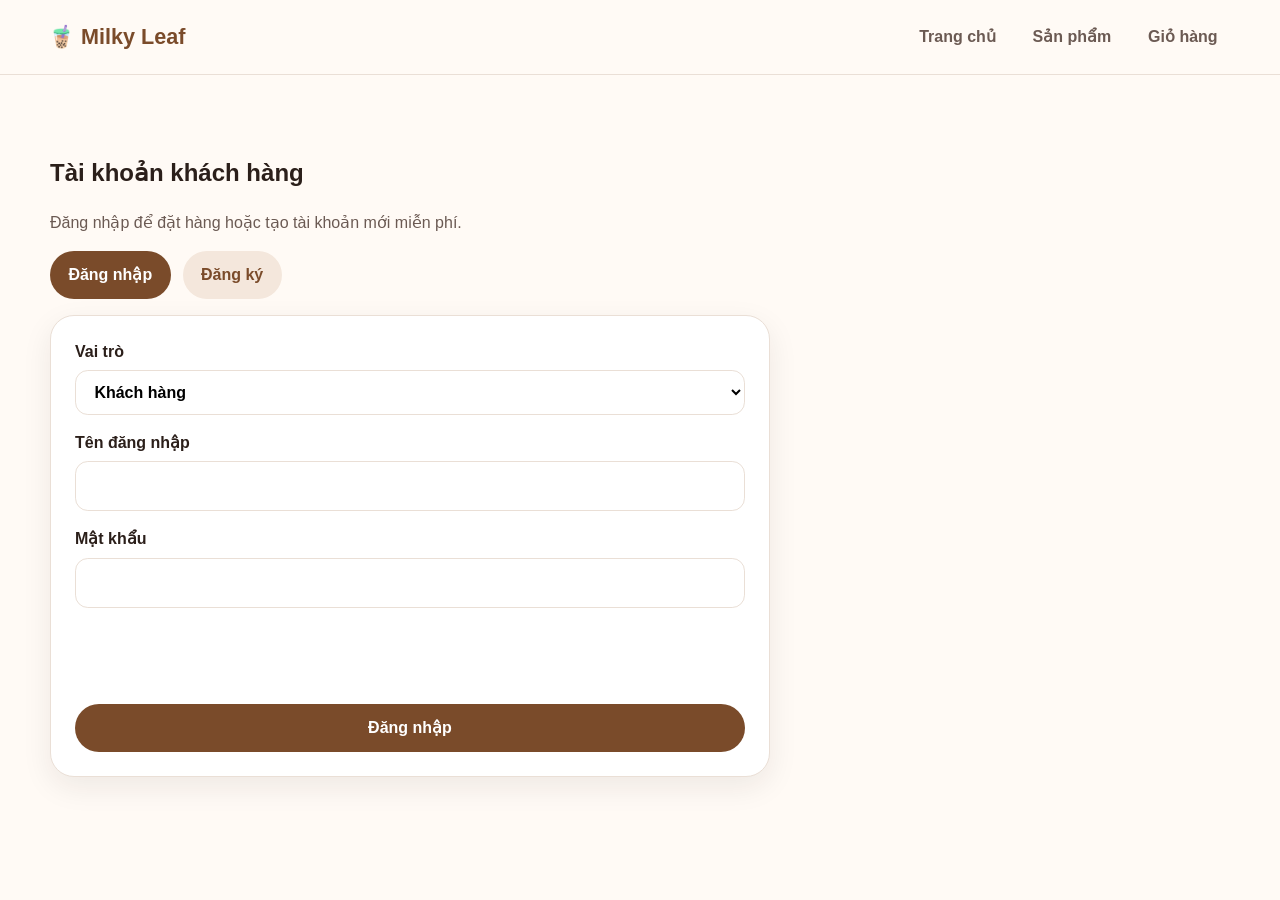
<file: templates/client/login.html>
<!DOCTYPE html>
<html lang="vi"><head><meta charset="UTF-8"/><meta name="viewport" content="width=device-width, initial-scale=1.0"/><title>Milky Leaf - Đăng nhập / đăng ký</title><link rel="stylesheet" href="/static/css/client.css"/><link rel="stylesheet" href="/static/css/shop-enhancements.css"/></head>
<body><header class="site-header"><a class="brand" href="/client/index.html">🧋 Milky Leaf</a><nav class="site-nav"><a href="/client/index.html">Trang chủ</a><a href="/client/storeproduct.html">Sản phẩm</a><a href="/client/checkout.html">Giỏ hàng</a></nav></header>
<main><section class="section checkout"><h1>Tài khoản khách hàng</h1><p class="muted">Đăng nhập để đặt hàng hoặc tạo tài khoản mới miễn phí.</p>
<div class="auth-tabs"><button class="btn btn-primary" type="button" data-auth-tab="login">Đăng nhập</button><button class="btn btn-secondary" type="button" data-auth-tab="register">Đăng ký</button></div>
<form class="checkout-form" data-auth-form="login"><label>Vai trò<select name="role" required><option value="customer">Khách hàng</option><option value="staff">Nhân viên</option><option value="admin">Quản trị viên</option></select></label><label>Tên đăng nhập<input name="username" autocomplete="username" required maxlength="30"/></label><label>Mật khẩu<input type="password" name="password" autocomplete="current-password" required/></label><p class="status-message" data-auth-message role="status"></p><button class="btn btn-primary" type="submit">Đăng nhập</button></form>
<form class="checkout-form" data-auth-form="register" hidden><label>Vai trò<select name="role" required><option value="customer">Khách hàng</option><option value="staff">Nhân viên</option></select></label><label>Tên đăng nhập<input name="username" autocomplete="username" required minlength="3" maxlength="30" pattern="[A-Za-z0-9_.-]+"/></label><label>Mật khẩu (ít nhất 8 ký tự)<input type="password" name="password" autocomplete="new-password" required minlength="8" maxlength="128"/></label><p class="status-message" data-register-message role="status"></p><button class="btn btn-primary" type="submit">Tạo tài khoản</button></form>
</section></main><div class="toast-region" aria-live="polite"></div>
<script>
const forms={login:document.querySelector('[data-auth-form="login"]'),register:document.querySelector('[data-auth-form="register"]')};
document.querySelectorAll('[data-auth-tab]').forEach(button=>button.addEventListener('click',()=>{Object.entries(forms).forEach(([key,form])=>form.hidden=key!==button.dataset.authTab);document.querySelectorAll('[data-auth-tab]').forEach(tab=>tab.className=tab===button?'btn btn-primary':'btn btn-secondary')}));
function toast(message,type='success'){const node=document.createElement('div');node.className=`toast toast-${type}`;node.textContent=message;const region=document.querySelector('.toast-region');region.append(node);requestAnimationFrame(()=>node.classList.add('toast-visible'));setTimeout(()=>node.remove(),3200)}
async function submitAuth(form,url,message){const button=form.querySelector('button[type="submit"]');button.disabled=true;message.textContent='Đang xử lý…';try{const payload=Object.fromEntries(new FormData(form));const response=await fetch(url,{method:'POST',credentials:'same-origin',headers:{'Content-Type':'application/json'},body:JSON.stringify(payload)});const data=await response.json();if(!response.ok||!data.ok)throw new Error(data.error||'Không thể xác thực tài khoản.');if(payload.role&&data.user.role!==payload.role)throw new Error('Tài khoản không thuộc vai trò đã chọn.');toast(url.includes('register')?'Đăng ký thành công!':'Đăng nhập thành công!');const destination=data.user.role==='admin'?'/admin/users.html':data.user.role==='staff'?'/staff/orders.html':'/client/index.html';setTimeout(()=>location.href=destination,500)}catch(error){message.className='status-message error-message';message.textContent=error.message;toast(error.message,'error')}finally{button.disabled=false}}
forms.login.addEventListener('submit',event=>{event.preventDefault();submitAuth(forms.login,'/admin/login',document.querySelector('[data-auth-message]'));});
forms.register.addEventListener('submit',event=>{event.preventDefault();submitAuth(forms.register,'/api/client/register',document.querySelector('[data-register-message]'));});
</script></body></html>
</file>
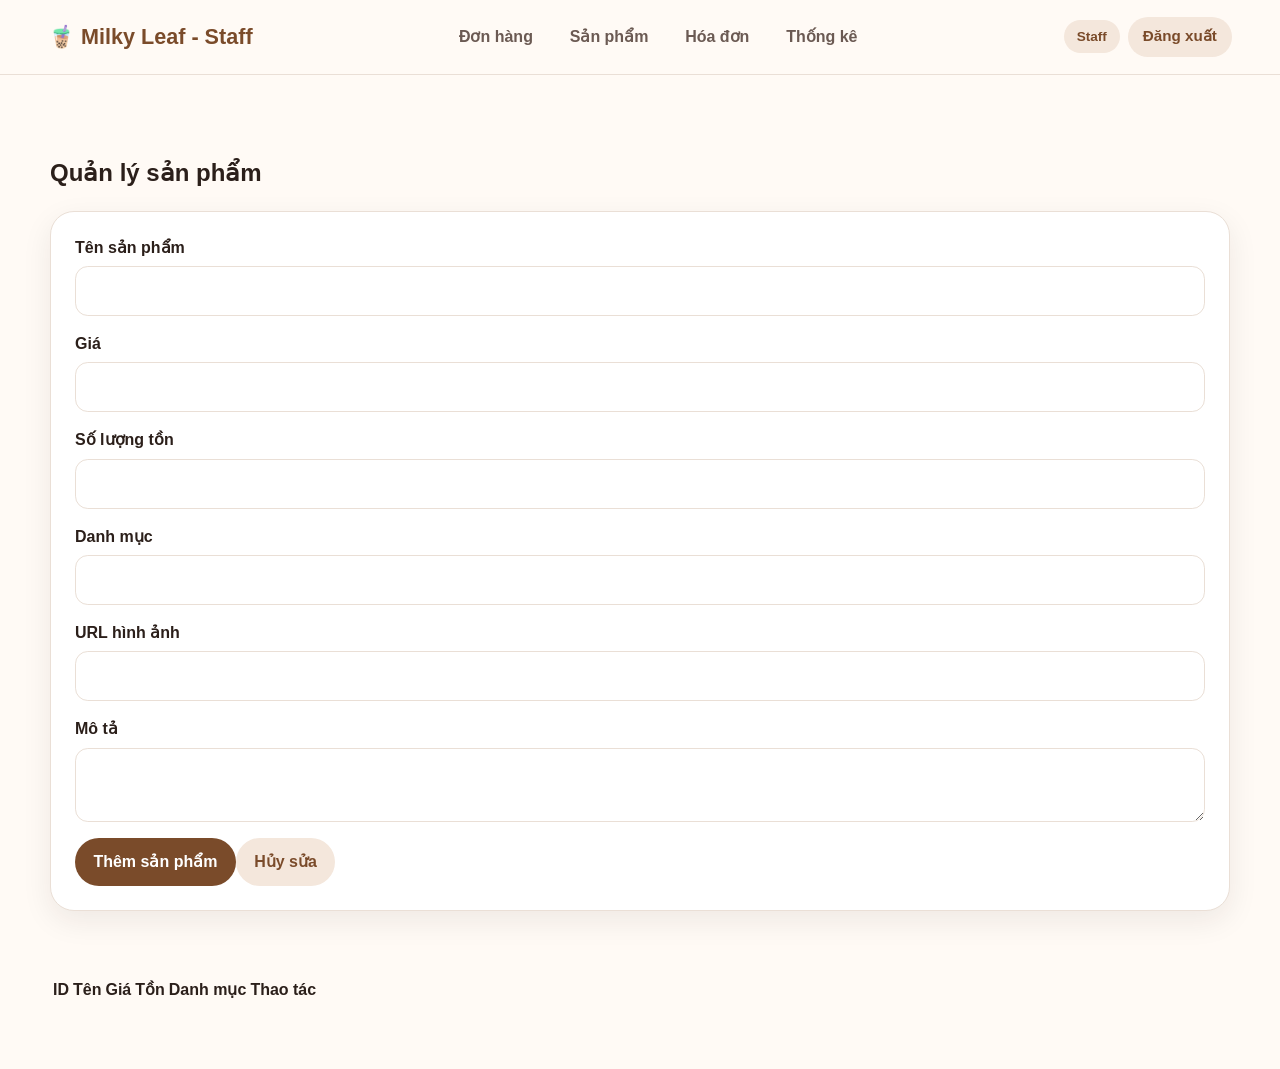
<file: templates/staff/products.html>
<!DOCTYPE html>
<html lang="vi">
<head>
  <meta charset="UTF-8" />
  <meta name="viewport" content="width=device-width, initial-scale=1.0" />
  <title>Milky Leaf - Nhân viên sản phẩm</title>
  <link rel="stylesheet" href="../../static/css/client.css" />
</head>
<body>
  <header class="site-header">
    <a class="brand" href="/staff/index.html">🧋 Milky Leaf - Staff</a>
    <nav class="site-nav">
      <a href="/staff/orders.html">Đơn hàng</a>
      <a href="/staff/products.html">Sản phẩm</a>
      <a href="/staff/bills.html">Hóa đơn</a>
      <a href="/staff/dashboard.html">Thống kê</a>
    </nav>
    <div class="auth-actions">
      <span class="role-badge">Staff</span>
      <button class="btn btn-secondary" type="button" onclick="logout()">Đăng xuất</button>
    </div>
  </header>
  <main>
    <section class="section">
      <h1>Quản lý sản phẩm</h1>
      <form class="checkout-form" id="product-form">
        <input type="hidden" name="id" />
        <label>Tên sản phẩm <input name="name" required /></label>
        <label>Giá <input name="price" type="number" min="0" step="1000" required /></label>
        <label>Số lượng tồn <input name="stock" type="number" min="0" required /></label>
        <label>Danh mục <input name="category" required /></label>
        <label>URL hình ảnh <input name="image_url" /></label>
        <label>Mô tả <textarea name="description"></textarea></label>
        <div class="form-actions"><button class="btn btn-primary" type="submit" id="submit-btn">Thêm sản phẩm</button><button class="btn btn-secondary" type="button" id="cancel-btn" hidden>Hủy sửa</button></div>
      </form>
      <p class="status-message" data-message></p>
      <div class="table-wrap"><table class="admin-table"><thead><tr><th>ID</th><th>Tên</th><th>Giá</th><th>Tồn</th><th>Danh mục</th><th>Thao tác</th></tr></thead><tbody data-products></tbody></table></div>
    </section>
  </main>
  <script>
    const form=document.getElementById('product-form'),body=document.querySelector('[data-products]'),msg=document.querySelector('[data-message]');
    const money=n=>new Intl.NumberFormat('vi-VN').format(Number(n)||0)+'đ';
    async function load(){const r=await fetch('/staff/api/products',{credentials:'same-origin'}),d=await r.json();if(!d.ok){msg.textContent=d.error||'Không tải được';return}body.innerHTML=d.products.map(p=>`<tr><td>${p.id}</td><td>${p.name}</td><td>${money(p.price)}</td><td>${p.stock}</td><td>${p.category}</td><td><button class="btn btn-small" data-edit="${p.id}" data-name="${encodeURIComponent(p.name)}" data-price="${p.price}" data-stock="${p.stock}" data-category="${encodeURIComponent(p.category)}" data-description="${encodeURIComponent(p.description)}" data-image="${encodeURIComponent(p.image_url)}">Sửa</button> <button class="btn btn-small" data-delete="${p.id}">Xóa</button></td></tr>`).join('')}
    function reset(){form.reset();form.id.value='';document.getElementById('submit-btn').textContent='Thêm sản phẩm';document.getElementById('cancel-btn').hidden=true}
    form.addEventListener('submit',async e=>{e.preventDefault();const id=form.id.value,payload={name:form.name.value,price:form.price.value,stock:form.stock.value,category:form.category.value,image_url:form.image_url.value,description:form.description.value};const r=await fetch(id?'/staff/api/products/'+id:'/staff/api/products',{method:id?'PUT':'POST',headers:{'Content-Type':'application/json'},credentials:'same-origin',body:JSON.stringify(payload)}),d=await r.json();if(!d.ok)return alert(d.error||'Lưu thất bại');reset();load()});
    body.addEventListener('click',async e=>{const edit=e.target.closest('[data-edit]'),del=e.target.closest('[data-delete]');if(edit){form.id.value=edit.dataset.edit;form.name.value=decodeURIComponent(edit.dataset.name);form.price.value=edit.dataset.price;form.stock.value=edit.dataset.stock;form.category.value=decodeURIComponent(edit.dataset.category);form.description.value=decodeURIComponent(edit.dataset.description);form.image_url.value=decodeURIComponent(edit.dataset.image);document.getElementById('submit-btn').textContent='Cập nhật sản phẩm';document.getElementById('cancel-btn').hidden=false}if(del&&confirm('Xóa sản phẩm này?')){const r=await fetch('/staff/api/products/'+del.dataset.delete,{method:'DELETE',credentials:'same-origin'}),d=await r.json();if(!d.ok)alert(d.error||'Xóa thất bại');else load()}});
    document.getElementById('cancel-btn').addEventListener('click',reset);
    async function logout() {
      await fetch('/admin/logout', { method: 'POST', credentials: 'same-origin' });
      window.location.href = '/client/login.html';
    }
  </script>
</body>
</html>
</file>
<file: static/css/client.css>
:root {
  --bg: #fffaf5;
  --surface: #ffffff;
  --text: #2b1f1a;
  --muted: #6b5a53;
  --brand: #7a4b2a;
  --accent: #d98b45;
  --border: #eadfd6;
  --shadow: 0 10px 30px rgba(43, 31, 26, 0.08);
}
* { box-sizing: border-box; }
body { margin: 0; font-family: "Segoe UI", Arial, sans-serif; color: var(--text); background: var(--bg); line-height: 1.5; }
body.home-page { background: linear-gradient(rgba(255,250,245,.82),rgba(255,250,245,.82)),url("../images/home-bg.png"); background-size: cover; background-position: center; background-attachment: fixed; }
a { color: inherit; text-decoration: none; }
.site-header { position: sticky; top: 0; z-index: 10; display: flex; align-items: center; justify-content: space-between; gap: 1rem; padding: 1rem clamp(1rem,4vw,3rem); background: rgba(255,250,245,.94); backdrop-filter: blur(10px); border-bottom: 1px solid var(--border); }
.brand { font-size: 1.35rem; font-weight: 800; color: var(--brand); white-space: nowrap; }
.site-nav { display: flex; gap: .5rem; flex-wrap: wrap; }
.site-nav a { padding: .55rem .9rem; border-radius: 999px; color: var(--muted); font-weight: 600; }
.site-nav a:hover,.text-link:hover { color: var(--brand); background: #f4e7dc; }
.auth-actions { display: flex; align-items: center; gap: .5rem; }
.auth-actions .btn { padding: .55rem .95rem; font-size: .95rem; }
.role-badge { padding: .4rem .8rem; border-radius: 999px; background: #f4e7dc; color: var(--brand); font-weight: 700; font-size: .85rem; }
.user-name { font-weight: 700; color: var(--brand); padding: .5rem .25rem; }
main { width: min(1180px,calc(100% - 2rem)); margin: 0 auto; padding: 2rem 0 4rem; }
.hero { display: grid; grid-template-columns: 1.1fr .9fr; gap: 2rem; align-items: center; padding: clamp(2rem,6vw,4rem); border-radius: 2rem; background: linear-gradient(rgba(255,250,245,.72),rgba(255,250,245,.72)),url("../images/home-bg.png"); background-size: cover; background-position: center; box-shadow: var(--shadow); }
.eyebrow { margin: 0 0 .5rem; color: var(--accent); font-weight: 700; text-transform: uppercase; letter-spacing: .08em; font-size: .85rem; }
.hero h1 { margin: 0 0 1rem; font-size: clamp(2rem,5vw,3.5rem); line-height: 1.1; }
.hero-text { margin: 0 0 1.5rem; color: var(--muted); max-width: 34rem; }
.hero-actions,.card-actions { display: flex; gap: .75rem; flex-wrap: wrap; }
.hero-visual { min-height: 220px; display: grid; place-items: center; font-size: 7rem; border-radius: 50%; background: radial-gradient(circle at 30% 30%,#fff,#f1d4bc); }
.section { margin-top: 3rem; }
.section-head { display: flex; align-items: end; justify-content: space-between; gap: 1rem; margin-bottom: 1.25rem; }
.section-head h1,.section-head h2,.section h1,.section h2 { margin-top: 0; }
.section-head a,.text-link { color: var(--brand); font-weight: 700; }
.product-grid { display: grid; grid-template-columns: repeat(auto-fit,minmax(220px,1fr)); gap: 1.25rem; }
.product-card { background: var(--surface); border: 1px solid var(--border); border-radius: 1.25rem; padding: 1rem; box-shadow: var(--shadow); }
.product-image { height: 150px; display: grid; place-items: center; font-size: 4rem; border-radius: 1rem; background: linear-gradient(135deg,#f7d8c7,#f2e7dd); margin-bottom: 1rem; }
.product-image img { width: 100%; height: 100%; object-fit: cover; border-radius: inherit; }
.detail-product-image { width: 100%; height: 100%; max-height: 420px; object-fit: cover; border-radius: inherit; }
.product-card h3 { margin: 0 0 .35rem; }
.product-card h3 a:hover { color: var(--brand); }
.price { margin: 0 0 .25rem; font-weight: 800; color: var(--brand); }
.stock,.muted { color: var(--muted); }
.stock { margin: 0 0 1rem; font-size: .9rem; }
.btn { display: inline-flex; align-items: center; justify-content: center; border: 0; border-radius: 999px; padding: .75rem 1.15rem; font: inherit; font-weight: 700; cursor: pointer; }
.btn:disabled { opacity: .5; cursor: not-allowed; }
.btn-primary { background: var(--brand); color: #fff; }
.btn-secondary { background: #f4e7dc; color: var(--brand); }
.btn-small { padding: .6rem .9rem; background: var(--accent); color: #fff; }
.card-actions .btn { flex: 1; }
.filter-bar { display: grid; grid-template-columns: 2fr 1fr 1fr auto; gap: .75rem; margin-bottom: 1.5rem; }
.filter-bar input,.checkout-form input,.checkout-form textarea,.quantity-label input { min-width: 0; padding: .75rem .9rem; border: 1px solid var(--border); border-radius: .8rem; font: inherit; background: #fff; }
.about,.cart-summary,.order-card { background: var(--surface); border: 1px solid var(--border); border-radius: 1.5rem; padding: 1.5rem; box-shadow: var(--shadow); }
.checkout { max-width: 720px; }
.checkout-form { display: grid; gap: 1rem; background: var(--surface); border: 1px solid var(--border); border-radius: 1.5rem; padding: 1.5rem; box-shadow: var(--shadow); }
.checkout-form label { display: grid; gap: .4rem; font-weight: 600; }
.site-footer { text-align: center; color: var(--muted); padding: 2rem 1rem; }
.cart-count { display: inline-grid; place-items: center; min-width: 1.25rem; height: 1.25rem; margin-left: .2rem; padding: 0 .25rem; border-radius: 50%; background: var(--accent); color: white; font-size: .75rem; }
.cart-layout { display: grid; grid-template-columns: minmax(0,1.7fr) minmax(240px,.8fr); gap: 1.25rem; align-items: start; }
.cart-items { display: grid; gap: .75rem; }
.cart-item { display: grid; grid-template-columns: 64px minmax(120px,1fr) 90px auto auto; gap: .8rem; align-items: center; padding: 1rem; background: var(--surface); border: 1px solid var(--border); border-radius: 1rem; }
.cart-product-icon { display: grid; place-items: center; height: 60px; border-radius: .8rem; background: #f6ece4; font-size: 2rem; }
.cart-product-info h3,.cart-product-info p { margin: 0; }
.cart-product-info .stock { margin-top: .25rem; }
.quantity-label { display: grid; gap: .25rem; color: var(--muted); font-size: .9rem; }
.quantity-label input { width: 5rem; padding: .45rem; }
.remove-button { border: 0; background: none; color: #a33; cursor: pointer; font: inherit; font-weight: 700; }
.cart-summary { position: sticky; top: 100px; }
.summary-line,.order-heading { display: flex; justify-content: space-between; align-items: center; gap: .75rem; }
.full-width { width: 100%; }
.small { font-size: .9rem; }
.empty-state,.status-message { padding: 1rem; color: var(--muted); }
.error-message { color: #a32929; }
.success-message { color: #276738; }
.product-detail { display: grid; grid-template-columns: minmax(260px,.9fr) 1.1fr; gap: 2rem; padding: clamp(1rem,4vw,2rem); background: var(--surface); border: 1px solid var(--border); border-radius: 1.5rem; box-shadow: var(--shadow); }
.detail-image { min-height: 300px; font-size: 8rem; }
.detail-price { font-size: 1.5rem; margin: 1rem 0; }
.product-detail .quantity-label { max-width: 100px; margin-bottom: 1rem; }
.product-detail .stock { margin-top: 1rem; }
.order-list { display: grid; gap: 1rem; }
.order-card h2 { margin: 0; font-size: 1.2rem; }
.order-card ul { padding-left: 1.25rem; }
.order-card li { margin: .35rem 0; }
@media (max-width: 760px) {
  .hero,.product-detail,.cart-layout { grid-template-columns: 1fr; }
  .hero-visual { min-height: 150px; font-size: 5rem; }
  .filter-bar { grid-template-columns: 1fr; }
  .site-header { align-items: flex-start; flex-direction: column; }
  .cart-item { grid-template-columns: 52px 1fr auto; }
  .cart-product-icon { height: 52px; }
  .cart-item > strong { grid-column: 2; }
  .remove-button { grid-column: 3; grid-row: 2; }
  .cart-summary { position: static; }
}
</file>
<file: static/css/shop-enhancements.css>
/* Customer shopping flow enhancements */
.auth-tabs { display:flex; gap:.75rem; margin:1rem 0; }
[hidden] { display:none !important; }
.category-label { display:inline-block; padding:.2rem .65rem; border-radius:999px; background:#f4e7dc; color:var(--brand); font-size:.82rem; font-weight:700; }
.toast-region { position:fixed; right:1rem; bottom:1rem; z-index:100; display:grid; gap:.6rem; width:min(24rem,calc(100vw - 2rem)); }
.toast { padding:.9rem 1rem; border-radius:1rem; color:#fff; background:#276738; box-shadow:0 10px 30px rgba(43,31,26,.18); opacity:0; transform:translateY(12px); transition:opacity .2s,transform .2s; }
.toast-visible { opacity:1; transform:translateY(0); }
.toast-error { background:#a32929; }
.filter-bar { grid-template-columns:2fr 1.2fr 1fr 1fr auto; }
select { padding:.75rem .9rem; border:1px solid #eadfd6; border-radius:.8rem; font:inherit; background:#fff; }
@media (max-width:760px) { .filter-bar { grid-template-columns:1fr; } }
</file>
